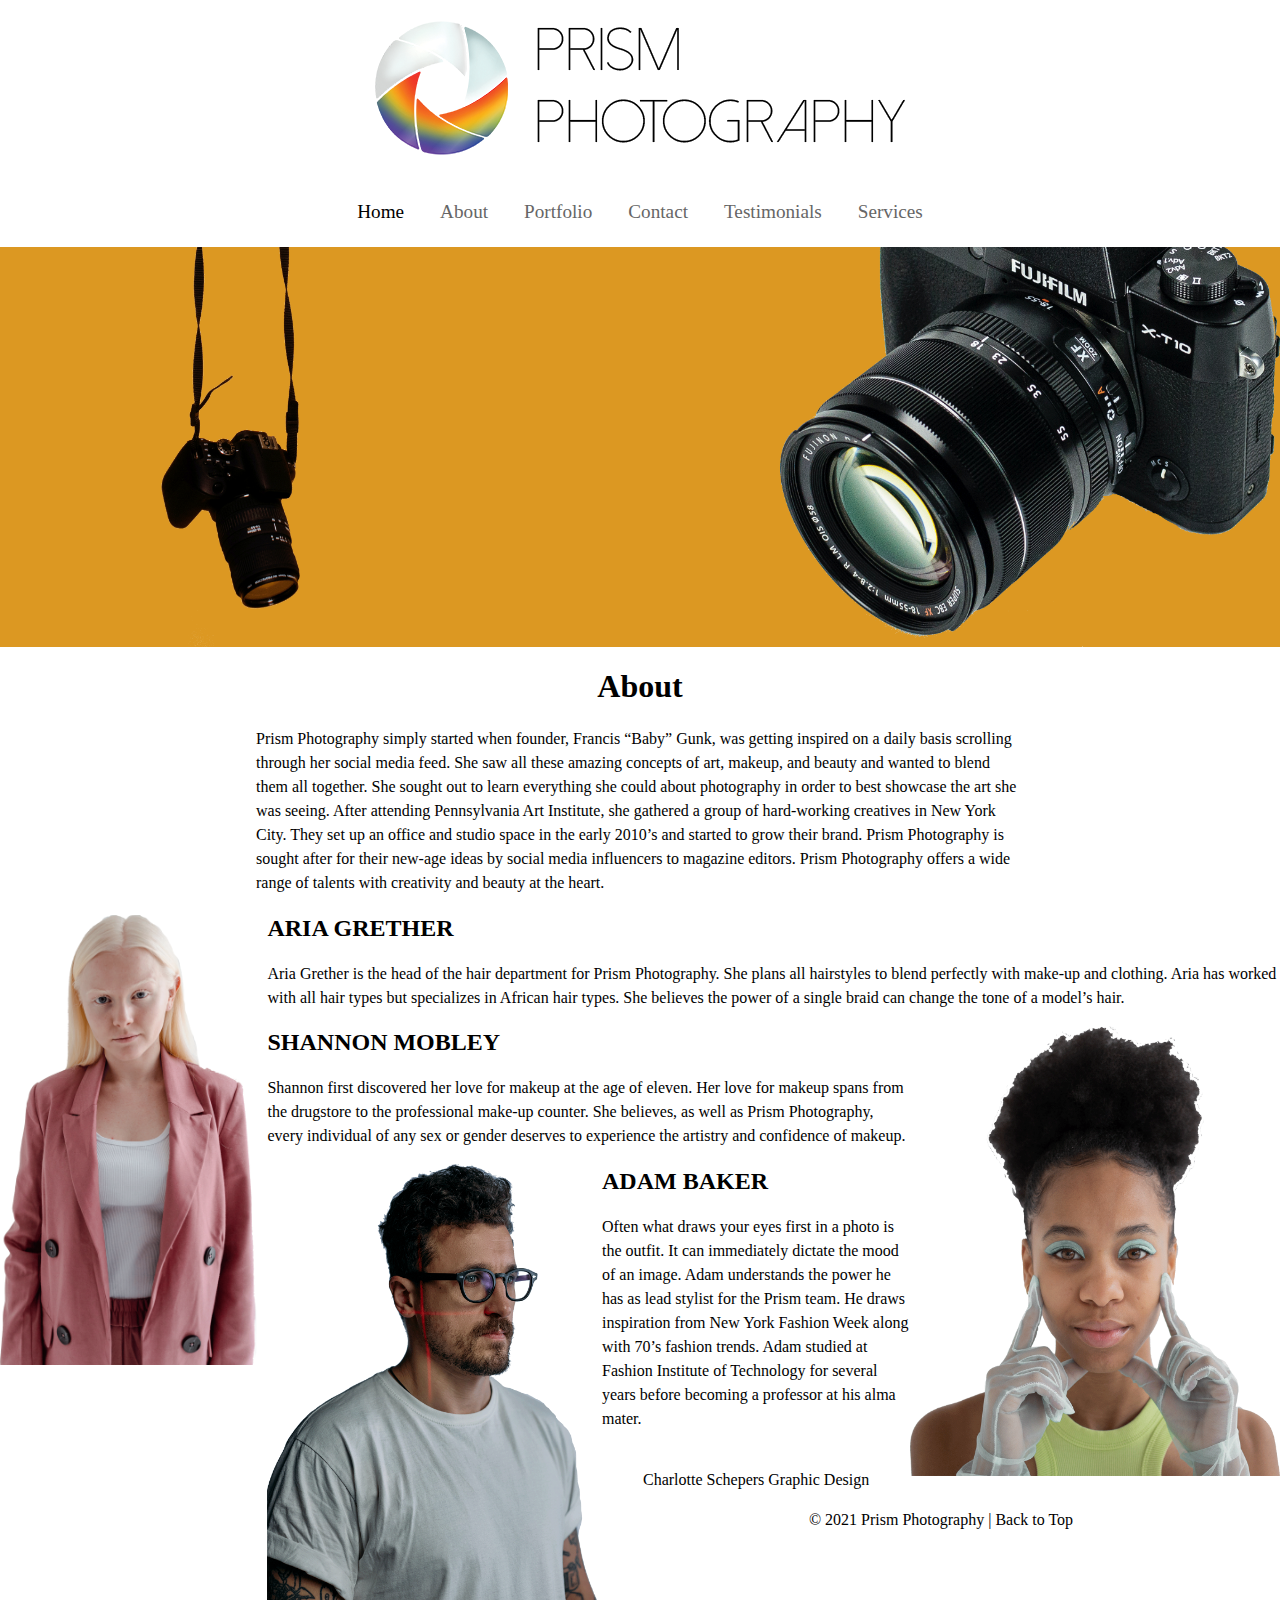
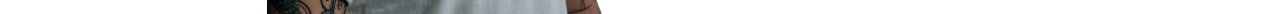
<file: about.html>
<!doctype html>
<html>
<head>
	<meta charset="utf-8">
	<title>About</title>
<link href="v2stylessheets.css" rel="stylesheet" type="text/css">
	<!-- Responsive Code -->
	<meta name="viewport" content="width=device-width, initial-scale=1.0">
	<!--You need this link for the hamburger menu-->
	<link rel="stylesheet" href="https://cdnjs.cloudflare.com/ajax/libs/font-awesome/4.7.0/css/font-awesome.min.css">
</head>


<body>

	<h1>
		<a href="index.html">
			<img id="logo" src="logo.png" alt="Prism Photography" title="Prism Photography">
		</a>
	</h1>

	<!-- Navigation with hamburger menu when mobile -->
<nav class="topnav" id="myTopnav">
	 <a href="index.html" class="active">Home</a>
	 <a href="about.html">About</a>
	 <a href="port.html">Portfolio</a>
	 <a href="contact.html">Contact</a>
	<a href="test.html">Testimonials</a>
	<a href="services.html">Services</a>
	<!-- Dont change the link below -->
	   <a href="javascript:void(0);" class="icon" onclick="myFunction()">
		 <i class="fa fa-bars"></i>
	   </a>
</nav>

<div class="about-hero">
</div>

	<section>
	<div id="bkgd-headline"><h1>About</h1></div>
	<div id="bkgd-text">
		 <p>	Prism Photography simply started when founder, Francis “Baby” Gunk, was getting inspired on a daily basis scrolling through her social media feed. She saw all these amazing concepts of art, makeup, and beauty and wanted to blend them all together. She sought out to learn everything she could about photography in order to best showcase the art she was seeing.

		  After attending Pennsylvania Art Institute, she gathered a group of hard-working creatives in New York City. They set up an office and studio space in the early 2010’s and started to grow their brand. Prism Photography is sought after for their new-age ideas by social media influencers to magazine editors. Prism Photography offers a wide range of talents with creativity and beauty at the heart.</p>

	 </div>
</div>
</section>


<div class="staff">
<img id="aria" src="images/aria.gif">
		 <h2><b> ARIA GRETHER</b></h2><p>Aria Grether is the head of the hair department for Prism Photography. She plans all hairstyles to blend perfectly with make-up and clothing. Aria has worked with all hair types but specializes in African hair types. She believes the power of a single braid can change the tone of a model’s hair.
	</p>
	</div>
<img id="shannon" src="images/shannon.gif">
		<h2><b>SHANNON MOBLEY</b></h2><p>Shannon first discovered her love for makeup at the age of eleven. Her love for makeup spans from the drugstore to the professional make-up counter. She believes, as well as Prism Photography, every individual of any sex or gender deserves to experience the artistry and confidence of makeup.
	</p>
	</div>


<img id="adam" src="images/adam.gif">
		<h2><b>ADAM BAKER</b></h2><p>Often what draws your eyes first in a photo is the outfit. It can immediately dictate the mood of an image. Adam understands the power he has as lead stylist for the Prism team. He draws inspiration from New York Fashion Week along with 70’s fashion trends. Adam studied at Fashion Institute of Technology for several years before becoming a professor at his alma mater.
	</p>
</div>




	<footer>
      <p>Charlotte Schepers Graphic Design</p><p>&copy; 2021 Prism Photography | <a href="#">Back to Top</a></p>
  </footer>

	<!--  Don't Touch Javascript below
		 This needs to be on every HTML document  -->
		 <script>
			 function myFunction() {
				 var x = document.getElementById("myTopnav");
				 if (x.className === "topnav") {
					 x.className += " responsive";
				 } else {
					 x.className = "topnav";
				 }
			 }
		 </script>


	 </body>

</html>
</file>
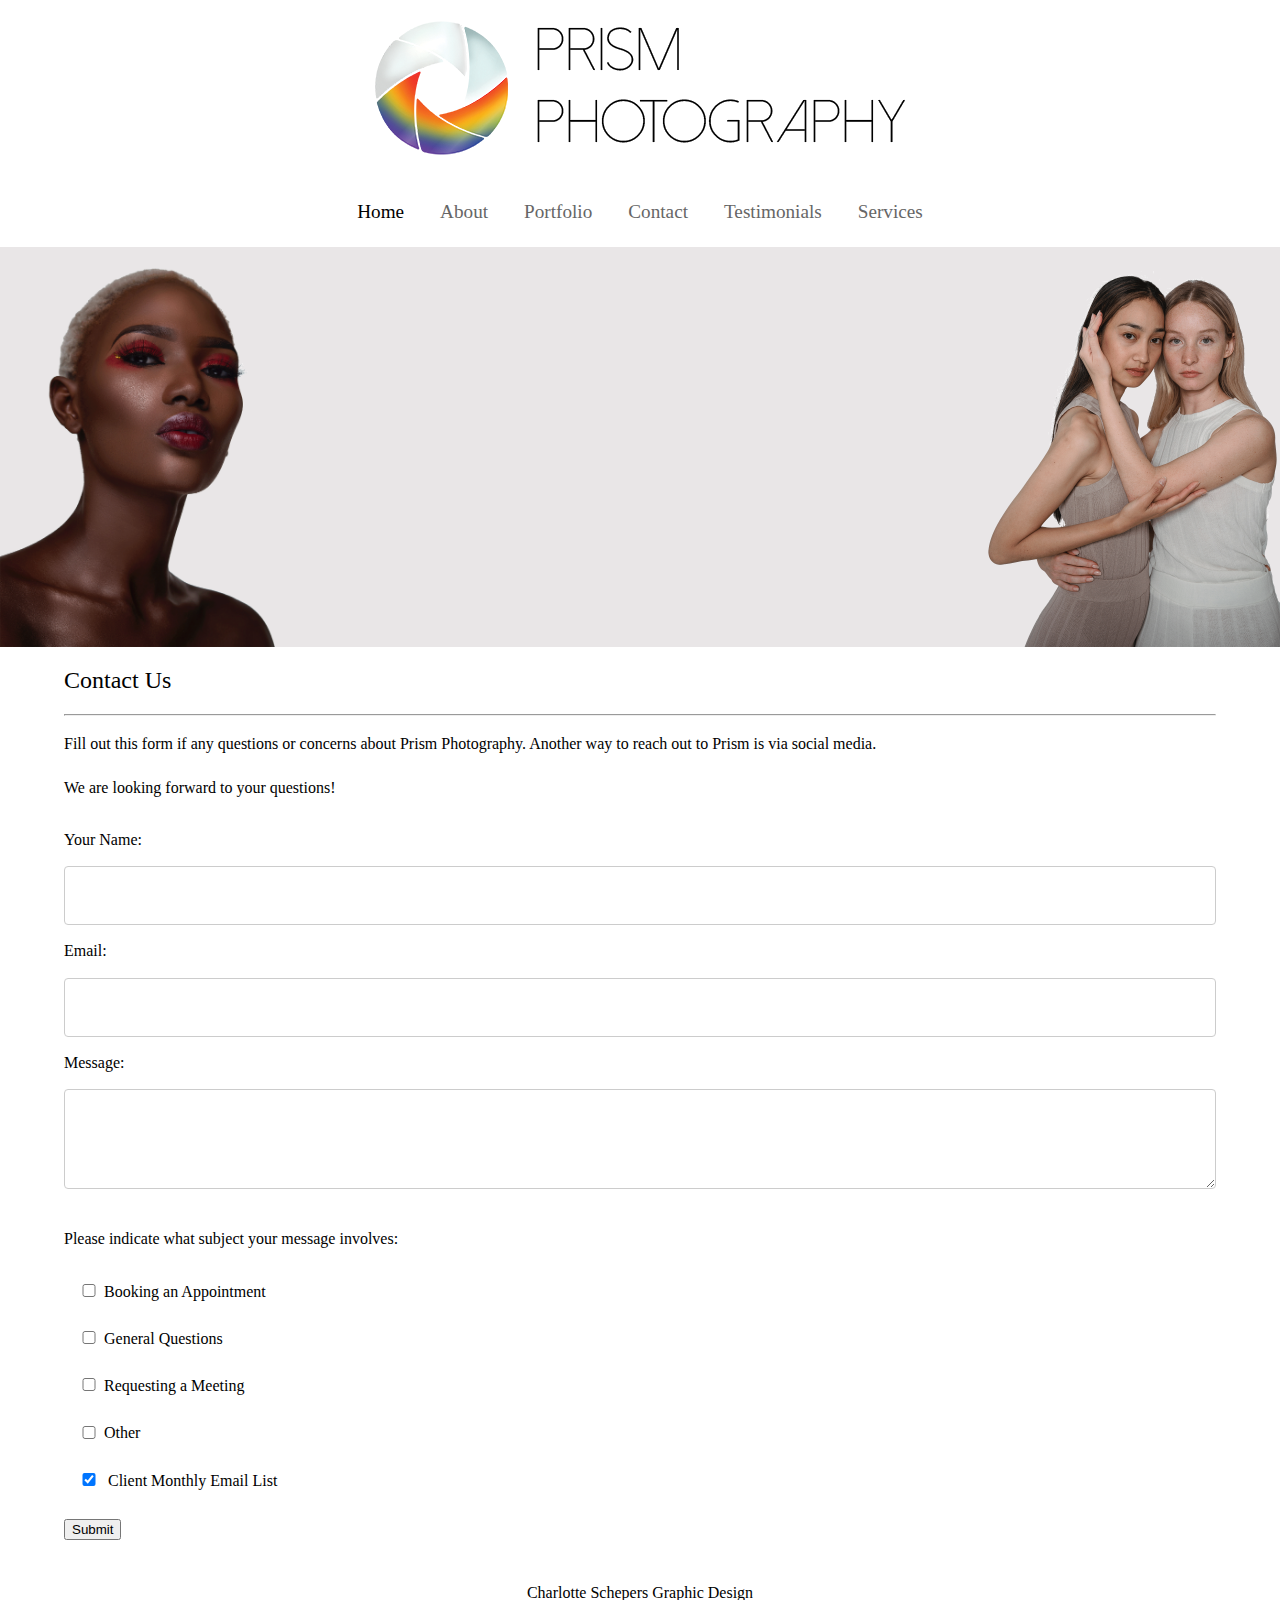
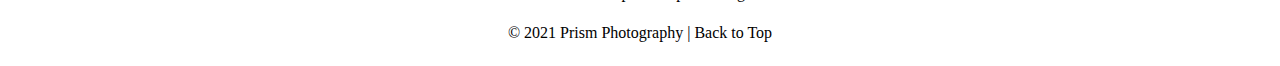
<file: contact.html>
<!doctype html>
<html>
<head>
	<meta charset="utf-8">
	<title>Contact</title>
	<link href="v2stylessheets.css" rel="stylesheet" type="text/css">
	<!-- RESPONSIVE CODE -->
	<meta name="viewport" content="width=device-width, initial-scale=1.0">
	<!--You need this link for the hamburger menu-->
	<link rel="stylesheet" href="https://cdnjs.cloudflare.com/ajax/libs/font-awesome/4.7.0/css/font-awesome.min.css">
</head>


<body>

<h1>
	<a href="index.html">
		<img id="logo" src="logo.png" alt="Prism Photography" title="Prism Photography">
	</a>
</h1>

<!-- Navigation with hamburger menu when mobile -->
<nav class="topnav" id="myTopnav">
	<a href="index.html" class="active">Home</a>
	<a href="about.html">About</a>
	<a href="port.html">Portfolio</a>
	<a href="contact.html">Contact</a>
   <a href="test.html">Testimonials</a>
	 <a href="services.html">Services</a>
   <!-- Dont change the link below -->
   <a href="javascript:void(0);" class="icon" onclick="myFunction()">
	 <i class="fa fa-bars"></i>
   </a>
</nav>
	<div class="contact-hero">

	</div>


	<form action="thanks.html">
			 <h2>Contact Us</h2>
			 <hr>

			 <p> Fill out this form if any questions or concerns about Prism Photography. Another way to reach out to Prism is via social media.</p>
				 <br>

			 We are looking forward to your questions!</p>
			 <br>
			 <label>Your Name: <br>
			 <input type="text" id="name" name="name" required></label>

			 <label>Email: <br>
			 <input type="email" id="email" name="email" required></label>



			 <label>Message: <br>
			 <textarea id="message" required></textarea></label>

			 <p>Please indicate what subject your message involves:</p>
		 <ul>
			 <li><input class="checkbox" type="checkbox" name="member" id="member" value="member" class="svc">Booking an Appointment</li>
			 <li><input class="checkbox" type="checkbox" name="donate" id="donate" value="donate" class="svc">General Questions</li>
			 <li><input class="checkbox" type="checkbox" name="general" id="general" value="general" class="svc">Requesting a Meeting</li>
			 <li><input class="checkbox" type="checkbox" name="other" id="other" value="other" class="svc">Other</li>
			 <li><input class="checkbox" type="checkbox" class="cursor" id="news" name="news" checked> Client Monthly Email List</label></li>
		 </ul>

			 <!-- <label id="newsletter"> <input type="checkbox" class="cursor" id="news" name="news" checked> Receive our newsletters</label> -->

			 <button type="submit" class="cursor" value="Submit">Submit</button>

	 </form>

	<footer>
          <p>Charlotte Schepers Graphic Design</p><p>&copy; 2021 Prism Photography | <a href="#">Back to Top</a></p>
        </footer>

		<!--  Don't Touch Javascript below
		This needs to be on every HTML document  -->
		<script>
			function myFunction() {
				 var x = document.getElementById("myTopnav");
				if (x.className === "topnav") {
				 x.className += " responsive";
				 } else {
					 x.className = "topnav";
				 }
			 }
		</script>


</body>
</html>
</file>
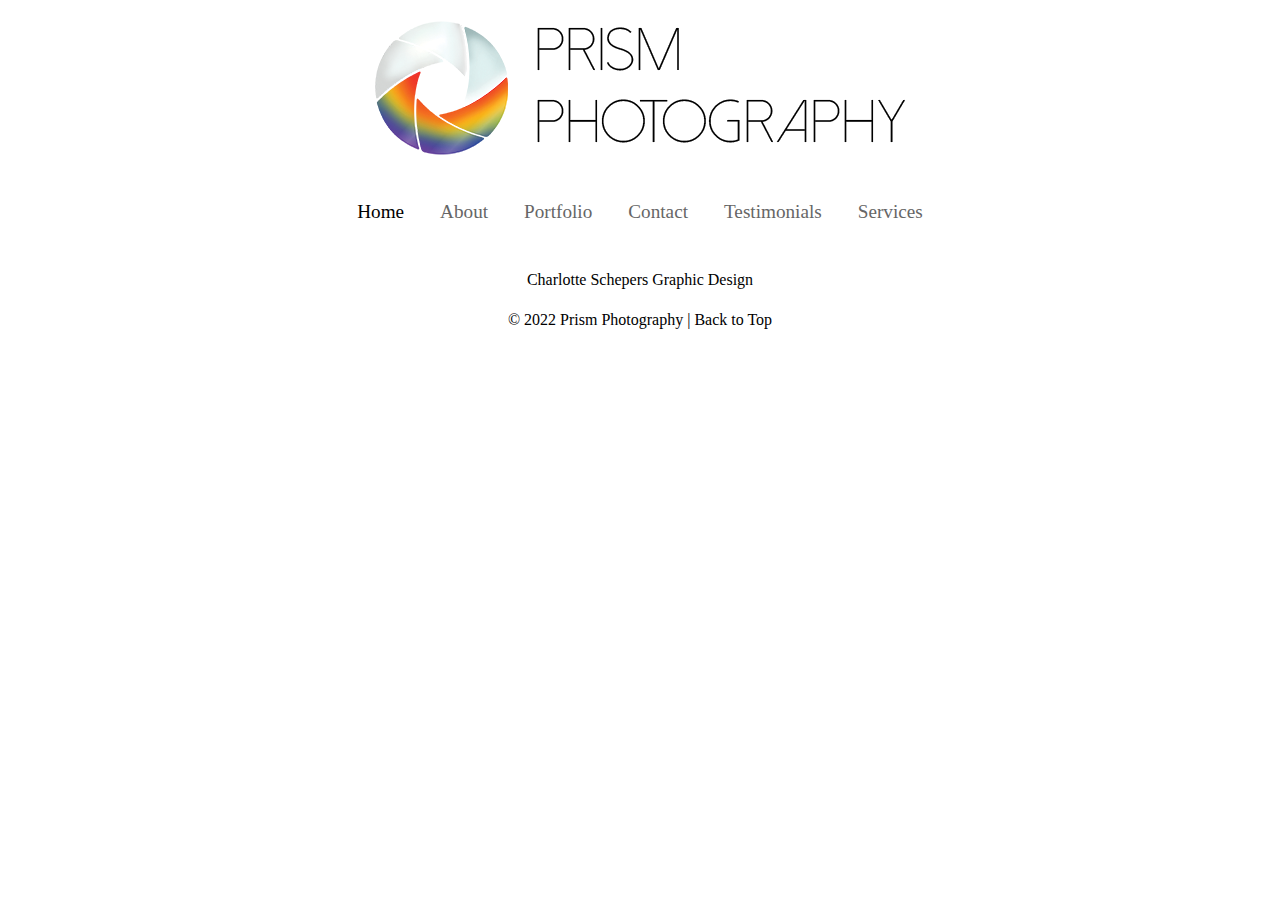
<file: services.html>
<!doctype html>
<html>
<head>
	<meta charset="utf-8">
	<title>Services</title>
	<link href="v2stylessheets.css" rel="stylesheet" type="text/css">
	<!-- RESPONSIVE CODE -->
	<meta name="viewport" content="width=device-width, initial-scale=1.0">
	<!--You need this link for the hamburger menu-->
	<link rel="stylesheet" href="https://cdnjs.cloudflare.com/ajax/libs/font-awesome/4.7.0/css/font-awesome.min.css">
</head>

<body>

	<h1>
		<a href="index.html">
			<img id="logo" src="logo.png" alt="Prism Photography">
		</a>
	</h1>

	<!-- Navigation with hamburger menu when mobile -->
<nav class="topnav" id="myTopnav">
	 <a href="index.html" class="active">Home</a>
	 <a href="about.html">About</a>
	 <a href="port.html">Portfolio</a>
	 <a href="contact.html">Contact</a>
	<a href="test.html">Testimonials</a>
  <a href="services.html">Services</a>
	<!-- Dont change the link below -->
	   <a href="javascript:void(0);" class="icon" onclick="myFunction()">
		 <i class="fa fa-bars"></i>
	   </a>
</nav>

<div id="services-hero"></div>
<footer>
    <p>Charlotte Schepers Graphic Design</p><p>&copy; 2022 Prism Photography | <a href="#">Back to Top</a></p>
  </footer>

<!--  Don't Touch Javascript below
   This needs to be on every HTML document  -->
   <script>
     function myFunction() {
       var x = document.getElementById("myTopnav");
       if (x.className === "topnav") {
         x.className += " responsive";
       } else {
         x.className = "topnav";
       }
     }
   </script>


</body>

</html>
</file>
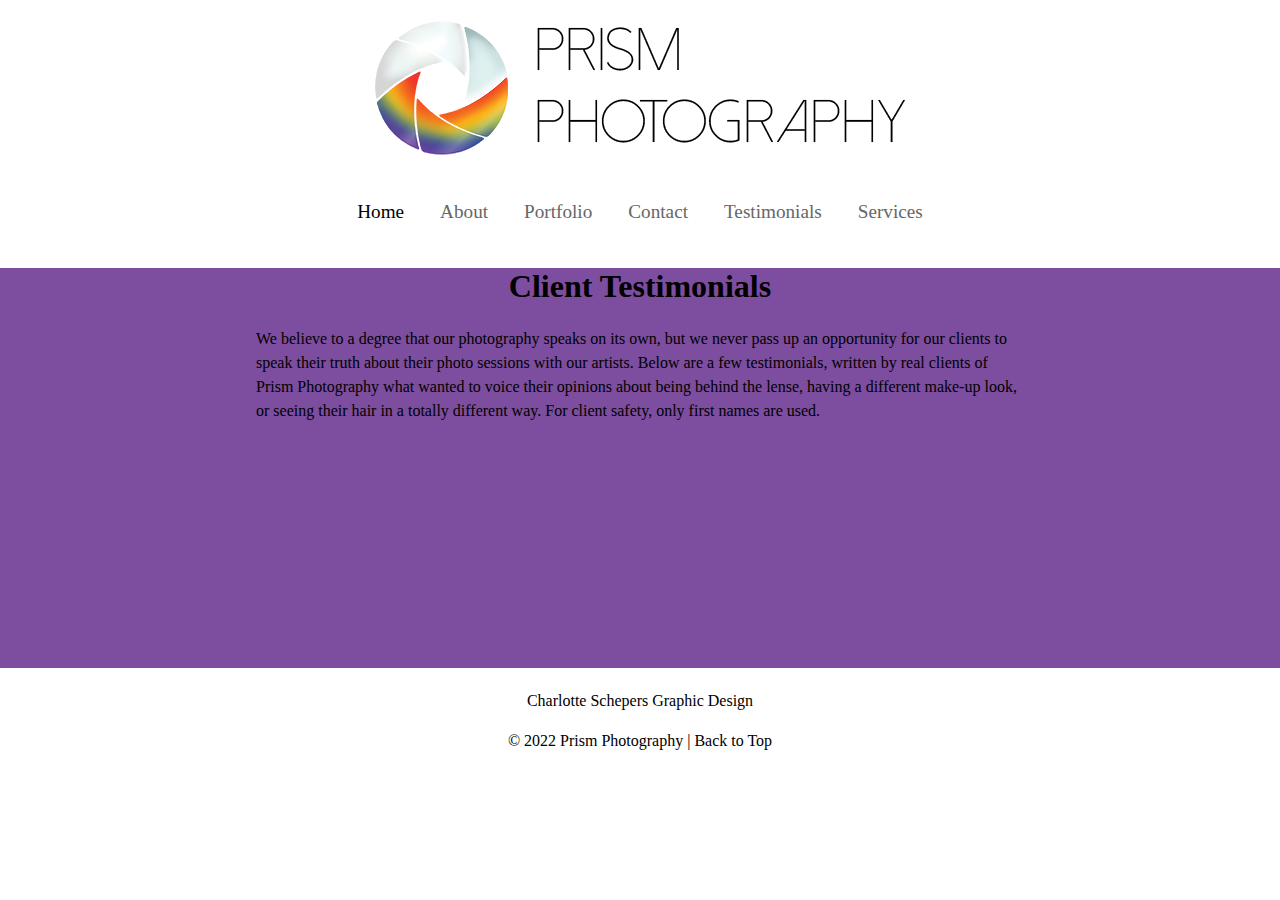
<file: test.html>
<!doctype html>
<html>
<head>
	<meta charset="utf-8">
	<title>Testimonials</title>
	<link href="v2stylessheets.css" rel="stylesheet" type="text/css">
	<!-- RESPONSIVE CODE -->
	<meta name="viewport" content="width=device-width, initial-scale=1.0">
	<!--You need this link for the hamburger menu-->
	<link rel="stylesheet" href="https://cdnjs.cloudflare.com/ajax/libs/font-awesome/4.7.0/css/font-awesome.min.css">
</head>

<body>

	<h1>
		<a href="index.html">
			<img id="logo" src="logo.png" alt="Prism Photography">
		</a>
	</h1>

	<!-- Navigation with hamburger menu when mobile -->
<nav class="topnav" id="myTopnav">
	 <a href="index.html" class="active">Home</a>
	 <a href="about.html">About</a>
	 <a href="port.html">Portfolio</a>
	 <a href="contact.html">Contact</a>
	<a href="test.html">Testimonials</a>
	<a href="services.html">Services</a>
	<!-- Dont change the link below -->
	   <a href="javascript:void(0);" class="icon" onclick="myFunction()">
		 <i class="fa fa-bars"></i>
	   </a>
</nav>


<div class="test-hero">

<section>
		<div id="bkgd-headline"><h1>Client Testimonials</h1></div>
		<div id="bkgd-text">
		<p>We believe to a degree that our photography speaks on its own, but we never pass up an opportunity for our clients to speak their truth about their photo sessions with our artists. Below are a few testimonials, written by real clients of Prism Photography what wanted to voice their opinions about being behind the lense, having a different make-up look, or seeing their hair in a totally different way. For client safety, only first names are used.</p>
		</div>
</section>
</div>


	<footer>
			<p>Charlotte Schepers Graphic Design</p><p>&copy; 2022 Prism Photography | <a href="#">Back to Top</a></p>
		</footer>

	<!--  Don't Touch Javascript below
		 This needs to be on every HTML document  -->
		 <script>
			 function myFunction() {
				 var x = document.getElementById("myTopnav");
				 if (x.className === "topnav") {
					 x.className += " responsive";
				 } else {
					 x.className = "topnav";
				 }
			 }
		 </script>


</body>

</html>
</file>
<file: v2stylessheets.css>
@charset "utf-8";
@font-face {
  font-family: 'Century Gothic';
  src: url('GOTHIC.otf') format:"opentype");
}

body{
  background: white;
  font-size: 16px;
  font-family: 'Century Gothic';
  margin:0;
  padding:0;
}

* {
  box-sizing: border-box;
}


/* .abouthero {
	  height: 50vh;
} */



#logo {
    /* ------ Max width to keep logo image from being larger than intended ------ */
    max-width: 50%;
    margin: auto;
    display: block;
}

h1 {
  text-align: center;

}

h2 {
	font-weight: 400;

}

/* #bkgd-headline {
  text-align: center;
  color: white;
  padding: 35px;

}

#bkgd-text p {
  text-align: center;
  color: white;
  font-size: 16px;
  margin: 10px 150px;
} */

p {
	color: black;
    font-size: 1em;
    line-height: 1.5;
}


.hero{
    /* Background image of yellow jacket lady */

    background-image: url("images/woman-2.png"), url("images/woman-1.png");
    /* woman-1 is yellow jacket, woman-2 is looking up */
    background-size: 400px, 300px, contain;
    background-repeat:no-repeat;
    background-position: bottom left, bottom right;
    /* background color that will show if the lady image doesn't */
    background-color: #e9e6e7;

    /* Percentage of the viewport height below can change */
    height: 40vh;
    min-height:400px;
    position: relative;

}

.hero-text {
    display: none;
}

section{
    width:90%;
    margin: auto;

}

/* Three image containers (use 25% for four, and 50% for two, etc) */
.column1 {
  float: left;
  width: 25%;
  padding: 5px;
}

/* Clear floats after image containers */
.row1::after {
  content: "";
  clear: both;
  display: table;
}


#social-media {
  display: block;
  margin-left: auto;
  margin-right: auto;
  width: 20%;
}

.headline {
	text-align: center;
	margin-top: 300px;

}


/* ABOUT  --------------- */
.about-hero{

     background-image: url("images/camera-arm.gif"), url("images/camera-closeup.gif");
    background-size: 300px, 500px, contain;
    background-repeat:no-repeat;
    background-position: bottom left, bottom right;

    background-color: #dc9822;

    /* Percentage of the viewport height below can change */
    height: 40vh;
    min-height:400px;
    position: relative;

}

/* Centered text */
.centered {
  position: absolute;
  top: 50%;
  left: 50%;
  transform: translate(-50%, -50%);
}
/* Container holding the image and the text */
.container {
  position: relative;
  text-align: center;
  color: white;
}


#aria {
  float: left;
  height: 50vh;
  min-height: 200px;
}

#shannon {
  float: right;
  height: 50vh;
}

#adam {
  float: left;
  height: 50vh;
}




.footerimg-text {
  text-align: center;
  position: absolute;
  top: 1750px;
	left: 300px;
  color: black;
}
.footerimg-text h2{
    font-size:1.4em;
    margin-bottom: 0;

}

.footerimg-text p{
	 font-size: 1em;
    margin-bottom:5px;
}

.prism  {
	text-align: center;
	margin-top: 30px;;
}



.header {
  text-align: center;
  font-size: 15px;
  padding: 0px;
}





.row {
  display: -ms-flexbox; /* IE 10 */
  display: flex;
  -ms-flex-wrap: wrap; /* IE 10 */
  flex-wrap: wrap;
  padding: 0 4px;
}

/* Create two equal columns that sits next to each other */
.column {
  -ms-flex: 50%; /* IE 10 */
  flex: 50%;
  padding: 0 4px;
}

.column img {
  margin-top: 8px;
  vertical-align: middle;
}

/* Style the buttons */
.btn {
  border: none;
  outline: none;
  padding: 10px 16px;
  background-color: #f1f1f1;
  cursor: pointer;
  font-size: 18px;
}

.btn:hover {
  background-color: #666;
}

.btn.active {
  background-color: black;
  color: white;
}

/* CONTACT  --------------- */
.contact-hero{

    /* background-image: url("images/woman-2.png"), url("images/woman-1.png");
    background-size: 400px, 300px, contain;
    background-repeat:no-repeat;
    background-position: bottom left, bottom right; */
    background-color: #e9e6e7;
     background-image: url("images/woman-4.gif"), url("images/women-5.gif");
    background-size: 275px, 300px, contain;
    background-repeat:no-repeat;
    background-position: bottom left, bottom right;
    background-color: #e9e6e7;
    /* Percentage of the viewport height below can change */
    height: 40vh;
    min-height:400px;
    position: relative;
}

#woman-6 {
  float: right;
  margin: auto;
  padding: 5px;
  min-width: 250px;
}

/**CONACT FORM */

/* START MOBILE FORM STYLES */
form{
margin: 20px auto;
width:90%;
}
form p{
margin-bottom:5px;
}
label{
display:block;
}
#newsletter input{
display:inline;
width:auto;
}
input{
/* FOR MOBILE WIDTH:100% */
width:100%;
padding:1.7%;
margin:1.5% 0;
font-size: 1em;
border-radius: 4px;
border:1px solid #ccc;
box-sizing: border-box;
}
.checkbox{
    width:30px;
}
textarea{
min-height:100px;
width: 100%;
padding: 2%;
margin: 1.5% 0;
font-size: 1em;
border: 1px solid #ccc;
border-radius: 4px;
box-sizing: border-box;
}



form ul {
    list-style-type: none;
}
ul {
    display: block;
    list-style-type: disc;
    margin-block-start: 1em;
    margin-block-end: 1em;
    margin-inline-start: 0px;
    margin-inline-end: 0px;
    padding-inline-start: 10px;
}

/* TESTIMONIALS  --------------- */
.test-hero{

    /* background-image: url("images/woman-2.png"), url("images/woman-1.png");
    background-size: 400px, 300px, contain;
    background-repeat:no-repeat;
    background-position: bottom left, bottom right; */

    background-color: #7d4d9f;

    /* Percentage of the viewport height below can change */
    height: 40vh;
    min-height:400px;
    position: relative;

}
.email p {
	font-family: Century Gothic, "sans-serif";
	font-color: blue;
	font-size: 25px;
	margin-top: 100px;
	margin-left: 50px;
}

/* ABOUT  --------------- */
.services-hero{

     /* background-image: url("images/camera-arm.gif"), url("images/camera-closeup.gif");
    background-size: 300px, 500px, contain;
    background-repeat:no-repeat;
    background-position: bottom left, bottom right; */

    background-color: #dc9822;

    /* Percentage of the viewport height below can change */
    height: 40vh;
    min-height:400px;
    position: relative;

}

footer{
    text-align: center;
    background-color: white;
    padding:5px 0;
    color: black;

}
footer a{
    color: black;
    text-decoration: none;
}


/* --------
MOBILE NAV STYLES
-------- */
.topnav {
	overflow: hidden;
	/* background-color:rgba(40,40,40,.7); */
}
.topnav a {
	display: none;
	color: #666;
	padding: 14px 16px;
	text-decoration: none;
	font-size: 1.2em;
}
.topnav a:hover {
	/* background-color: #999; */
	color: black;
	}
a.active {
	display: inline-grid;
	/* background-color:rgba(40,40,40,.6); */
	color: black;
}
.topnav.responsive {
  position: relative;
  z-index: 1;
}
.topnav.responsive a {
	float: none;
	display: block;
	text-align: left;
	/* border-bottom:1px solid #000; */
}
.topnav a.icon {
	float: right;
	display: block;
    color:black;
}
.topnav.responsive .icon {
	position: absolute;
	right: 0;
	top: 0;
}
/* --------
END MOBILE NAV STYLES
-------- */

/* Responsive layout - makes the three columns stack on top of each other instead of next to each other */
@media screen and (max-width: 500px) {
  .column {
    width: 100%;
  }
}


/* --------
DESKTOP STYLES
-------- */
@media only screen and (min-width:700px){

 .topnav{
      text-align: center;
      padding:10px 0;
  }
  .topnav a {
      display: inline-grid;
      grid-auto-flow: column;
  }
  .topnav a.icon {
      display: none;
  }

  .hero-text {
      display: block;
      position: absolute;
      color: #666;
      width: 40%;
      top:10%;
      left:40%;
  }

  section{
      width:60%;
      margin: auto;
  }

}
</file>
